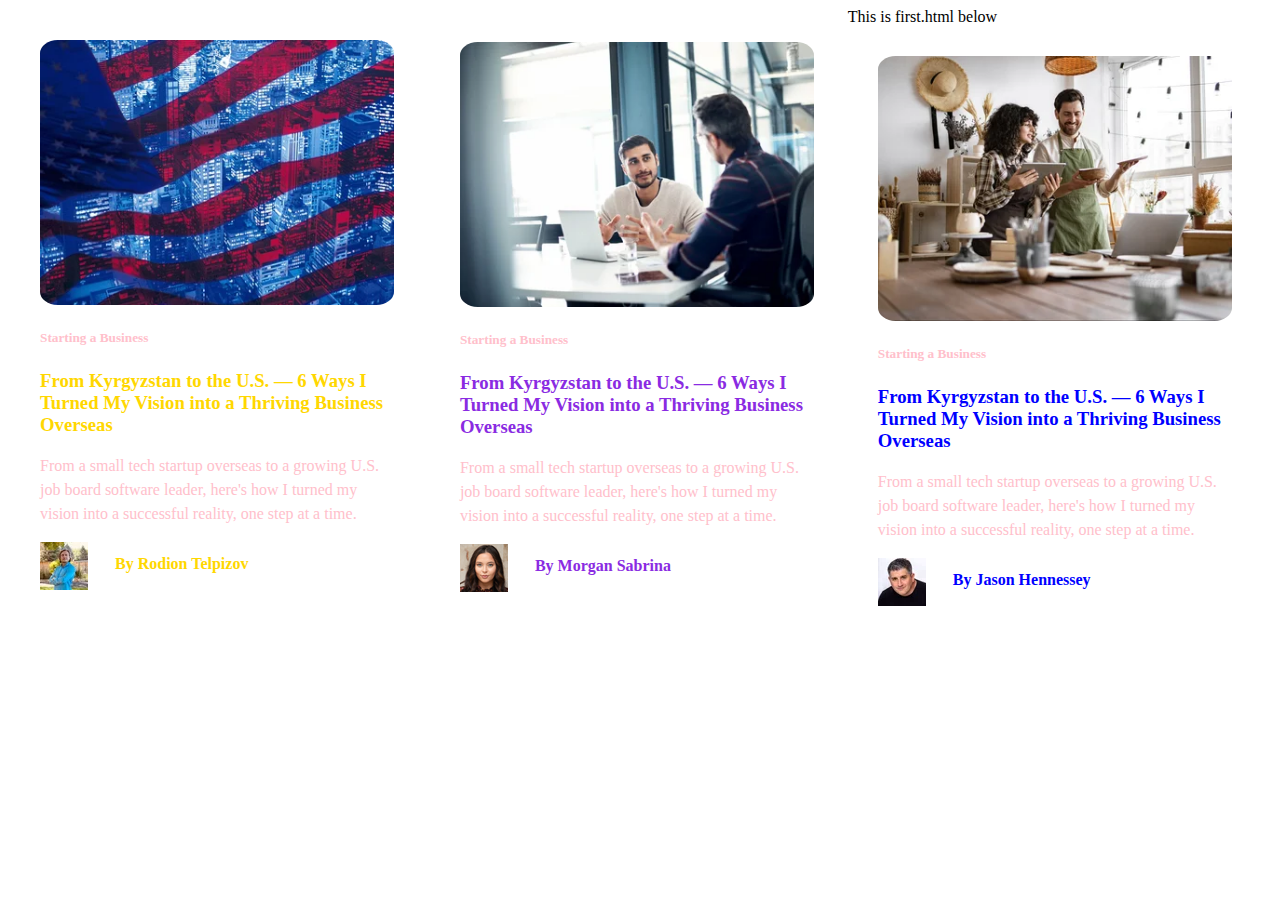
<file: chinni/index.html>
This is first.html below

<!DOCTYPE html>
<html>
<head>
	<meta charset="utf-8">
	<meta name="viewport" content="width=device-width, initial-scale=1">
	<title></title>
	<link rel="stylesheet" type="text/css" href="index.css">
</head>
<body>

	<div class="one">

		<img src="11.webp" width="100%" class="top-img">
		<h5>Starting a Business</h5>
		<h3>From Kyrgyzstan to the U.S. — 6 Ways I Turned My Vision into a Thriving Business Overseas</h3>
		<p>From a small tech startup overseas to a growing U.S. job board software leader, here's how I turned my vision into a successful reality, one step at a time.</p>
		<img src="av1.webp" class="av1-img">
		<h4 class="av-name">By Rodion Telpizov</h4>
		
	</div>

	<div class="two">

		<img src="22.webp" width="100%" class="top-img">
		<h5>Starting a Business</h5>
		<h3>From Kyrgyzstan to the U.S. — 6 Ways I Turned My Vision into a Thriving Business Overseas</h3>
		<p>From a small tech startup overseas to a growing U.S. job board software leader, here's how I turned my vision into a successful reality, one step at a time.</p>
		<img src="av2.webp" class="av2-img">
		<h4 class="av-name">By Morgan Sabrina</h4>
		
	</div>

	<div class="three">

		<img src="33.webp" width="100%" class="top-img">
		<h5>Starting a Business</h5>
		<h3>From Kyrgyzstan to the U.S. — 6 Ways I Turned My Vision into a Thriving Business Overseas</h3>
		<p>From a small tech startup overseas to a growing U.S. job board software leader, here's how I turned my vision into a successful reality, one step at a time.</p>
		<img src="av3.webp" class="av3-img">
		<h4 class="av-name">By Jason Hennessey</h4>
		
	</div>

</body>
</html>
</file>
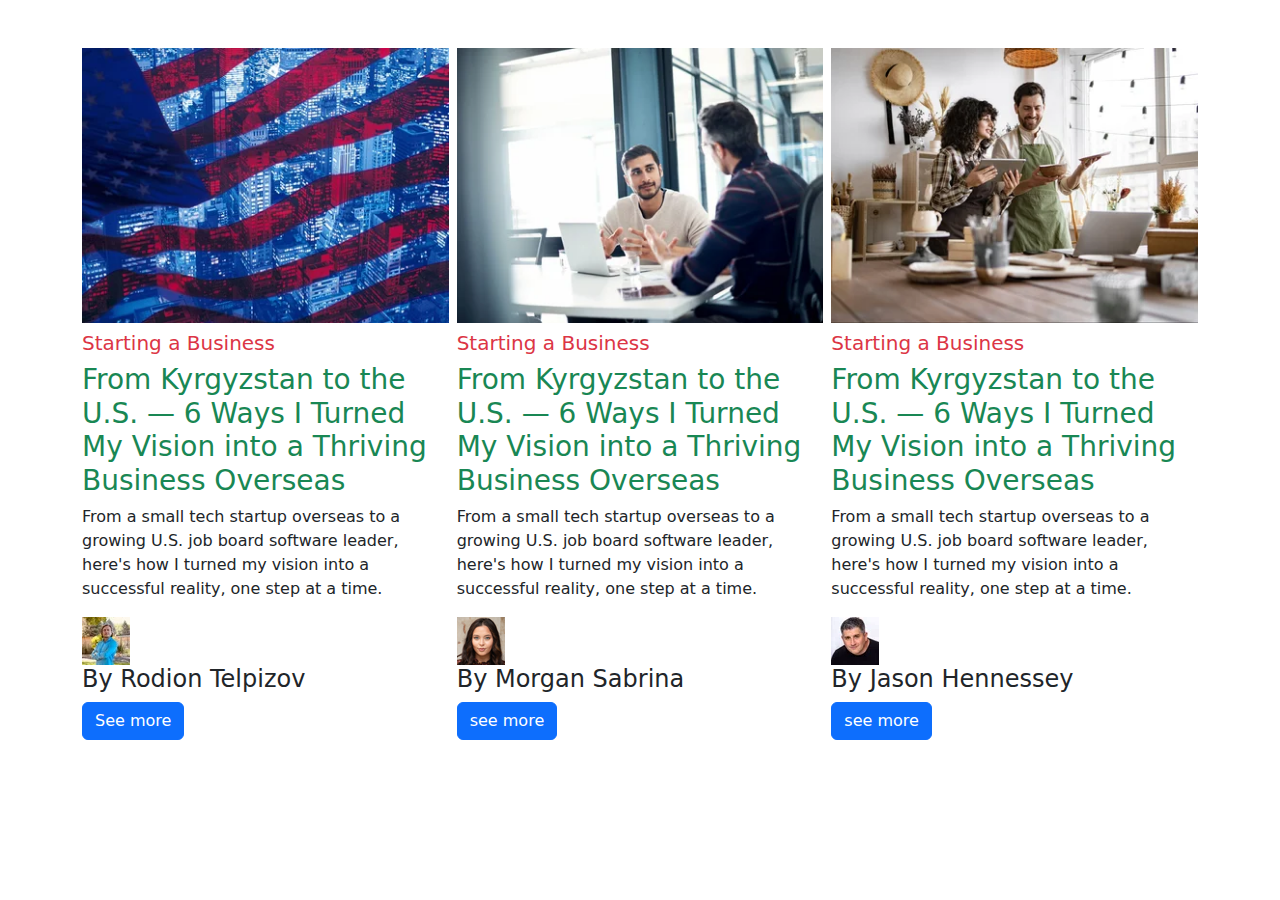
<file: chinni/index2.html>
<!doctype html>
<html lang="en">
  <head>
    <meta charset="utf-8">
    <meta name="viewport" content="width=device-width, initial-scale=1">
    <title>Bootstrap demo</title>
    <link href="https://cdn.jsdelivr.net/npm/bootstrap@5.3.3/dist/css/bootstrap.min.css" rel="stylesheet" integrity="sha384-QWTKZyjpPEjISv5WaRU9OFeRpok6YctnYmDr5pNlyT2bRjXh0JMhjY6hW+ALEwIH" crossorigin="anonymous">
  </head>
  <body>


   <div class="container mt-5">
    <div class="row g-2">

      <div class="col-sm">

        <img src="11.webp" width="100%" class="top-img">
        <h5 class="mt-2 text-danger">Starting a Business</h5>
        <h3 class="text-success">From Kyrgyzstan to the U.S. — 6 Ways I Turned My Vision into a Thriving Business Overseas</h3>
        <p>From a small tech startup overseas to a growing U.S. job board software leader, here's how I turned my vision into a successful reality, one step at a time.</p>
        <img src="av1.webp" class="av-img">
        <h4 class="av-name">By Rodion Telpizov</h4>
        <button class="btn btn-primary mb-3">See more </button>  
      </div>
      <div class="col-sm">

        <img src="22.webp" width="100%" class="top-img">
        <h5 class="mt-2 text-danger">Starting a Business</h5>
        <h3 class="text-success">From Kyrgyzstan to the U.S. — 6 Ways I Turned My Vision into a Thriving Business Overseas</h3>
        <p>From a small tech startup overseas to a growing U.S. job board software leader, here's how I turned my vision into a successful reality, one step at a time.</p>
        <img src="av2.webp" class="av-img">
        <h4 class="av-name">By Morgan Sabrina</h4>
        <button class="btn btn-primary mb-3">see more</button>
      </div>
      <div class="col-sm">

        <img src="33.webp" width="100%" class="top-img">
        <h5 class="mt-2 text-danger">Starting a Business</h5>
        <h3 class="text-success">From Kyrgyzstan to the U.S. — 6 Ways I Turned My Vision into a Thriving Business Overseas</h3>
        <p>From a small tech startup overseas to a growing U.S. job board software leader, here's how I turned my vision into a successful reality, one step at a time.</p>
        <img src="av3.webp" class="av-img">
        <h4 class="av-name">By Jason Hennessey</h4>
        <button class="btn btn-primary mb-3">see more</button>
      </div>
      

    </div>
   </div>
    

  <script src="https://cdn.jsdelivr.net/npm/bootstrap@5.3.3/dist/js/bootstrap.bundle.min.js" integrity="sha384-YvpcrYf0tY3lHB60NNkmXc5s9fDVZLESaAA55NDzOxhy9GkcIdslK1eN7N6jIeHz" crossorigin="anonymous"></script>
  
  </body>
</html>
</file>
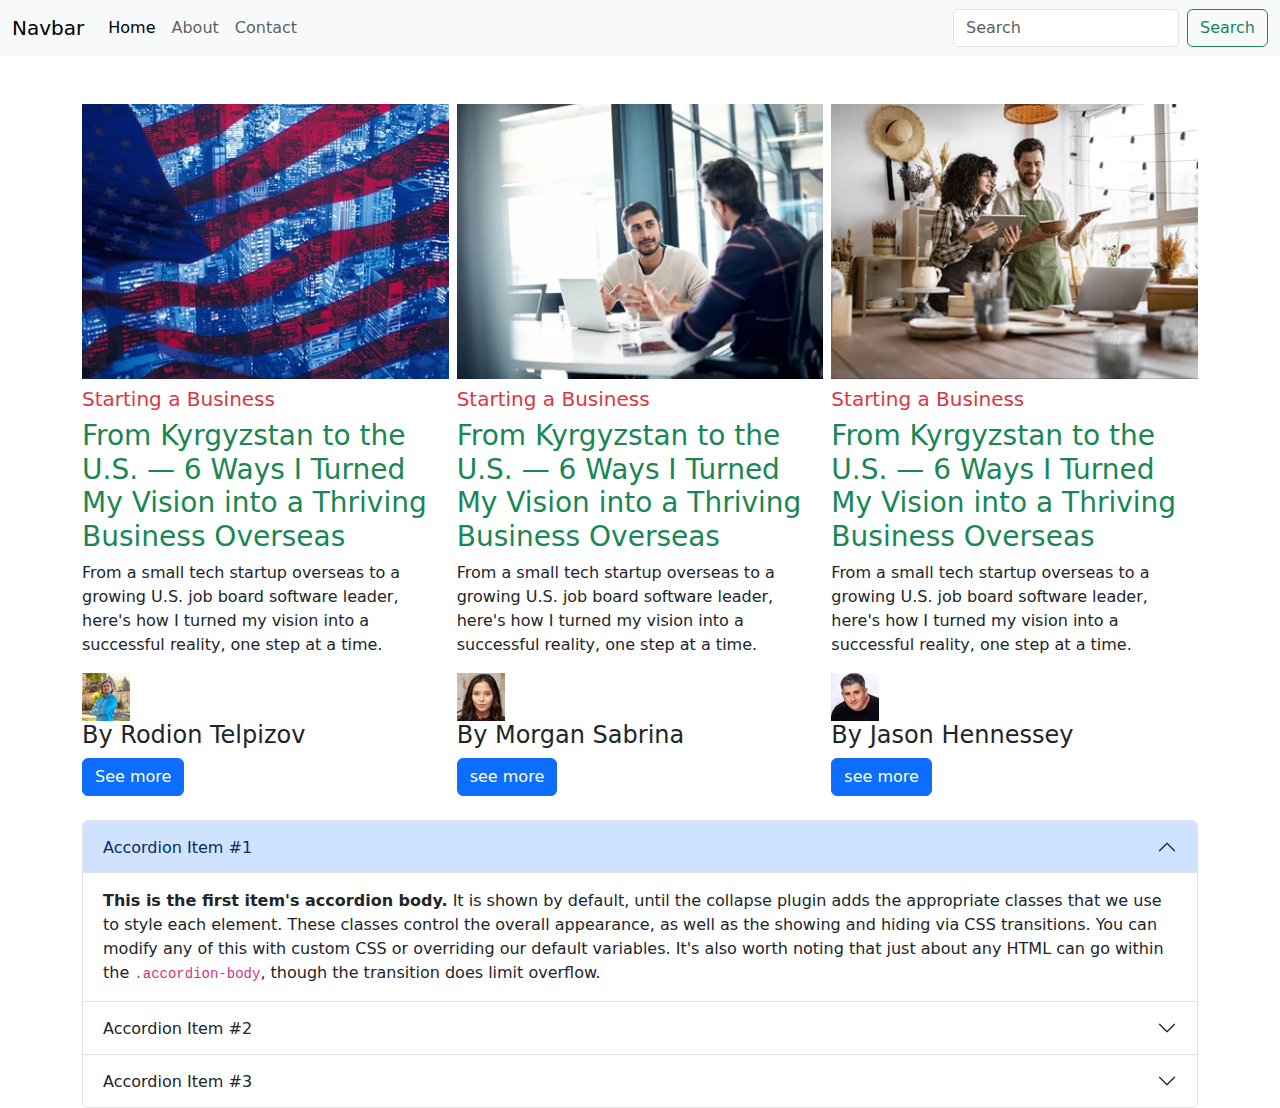
<file: chinni/index3.html>
<!doctype html>
<html lang="en">
  <head>
    <meta charset="utf-8">
    <meta name="viewport" content="width=device-width, initial-scale=1">
    <title>Bootstrap demo</title>
    <link href="https://cdn.jsdelivr.net/npm/bootstrap@5.3.3/dist/css/bootstrap.min.css" rel="stylesheet" integrity="sha384-QWTKZyjpPEjISv5WaRU9OFeRpok6YctnYmDr5pNlyT2bRjXh0JMhjY6hW+ALEwIH" crossorigin="anonymous">
  </head>
  <body>
    <nav class="navbar navbar-expand-lg bg-body-tertiary">
      <div class="container-fluid">
          <a class="navbar-brand" href="#">Navbar</a>
          <button class="navbar-toggler" type="button" data-bs-toggle="collapse" data-bs-target="#navbarSupportedContent" aria-controls="navbarSupportedContent" aria-expanded="false" aria-label="Toggle navigation">
            <span class="navbar-toggler-icon"></span>
          </button>
          <div class="collapse navbar-collapse" id="navbarSupportedContent">
            <ul class="navbar-nav me-auto mb-2 mb-lg-0">
              <li class="nav-item">
                <a class="nav-link active" aria-current="page" href="#">Home</a>
              </li>
              <li class="nav-item">
                <a class="nav-link About" href="#">About</a>
              </li>
              <li class="nav-item">
                <a class="nav-link Contact" aria-current="true">Contact</a>
              </li>
            </ul>
            <form class="d-flex" role="search">
              <input class="form-control me-2" type="search" placeholder="Search" aria-label="Search">
              <button class="btn btn-outline-success" type="submit">Search</button>
            </form>
          </div>
        </div>
      </nav>


   <div class="container mt-5">
    <div class="row g-2">

      <div class="col-sm">

        <img src="11.webp" width="100%" class="top-img">
        <h5 class="mt-2 text-danger">Starting a Business</h5>
        <h3 class="text-success">From Kyrgyzstan to the U.S. — 6 Ways I Turned My Vision into a Thriving Business Overseas</h3>
        <p>From a small tech startup overseas to a growing U.S. job board software leader, here's how I turned my vision into a successful reality, one step at a time.</p>
        <img src="av1.webp" class="av-img">
        <h4 class="av-name">By Rodion Telpizov</h4>
        <button class="btn btn-primary mb-3">See more </button>  
      </div>
      <div class="col-sm">

        <img src="22.webp" width="100%" class="top-img">
        <h5 class="mt-2 text-danger">Starting a Business</h5>
        <h3 class="text-success">From Kyrgyzstan to the U.S. — 6 Ways I Turned My Vision into a Thriving Business Overseas</h3>
        <p>From a small tech startup overseas to a growing U.S. job board software leader, here's how I turned my vision into a successful reality, one step at a time.</p>
        <img src="av2.webp" class="av-img">
        <h4 class="av-name">By Morgan Sabrina</h4>
        <button class="btn btn-primary mb-3">see more</button>
      </div>
      <div class="col-sm">

        <img src="33.webp" width="100%" class="top-img">
        <h5 class="mt-2 text-danger">Starting a Business</h5>
        <h3 class="text-success">From Kyrgyzstan to the U.S. — 6 Ways I Turned My Vision into a Thriving Business Overseas</h3>
        <p>From a small tech startup overseas to a growing U.S. job board software leader, here's how I turned my vision into a successful reality, one step at a time.</p>
        <img src="av3.webp" class="av-img">
        <h4 class="av-name">By Jason Hennessey</h4>
        <button class="btn btn-primary mb-3">see more</button>
      </div>
      <div class="accordion" id="accordionExample">
        <div class="accordion-item">
          <h2 class="accordion-header">
            <button class="accordion-button" type="button" data-bs-toggle="collapse" data-bs-target="#collapseOne" aria-expanded="true" aria-controls="collapseOne">
              Accordion Item #1
            </button>
          </h2>
          <div id="collapseOne" class="accordion-collapse collapse show" data-bs-parent="#accordionExample">
            <div class="accordion-body">
              <strong>This is the first item's accordion body.</strong> It is shown by default, until the collapse plugin adds the appropriate classes that we use to style each element. These classes control the overall appearance, as well as the showing and hiding via CSS transitions. You can modify any of this with custom CSS or overriding our default variables. It's also worth noting that just about any HTML can go within the <code>.accordion-body</code>, though the transition does limit overflow.
            </div>
          </div>
        </div>
        <div class="accordion-item">
          <h2 class="accordion-header">
            <button class="accordion-button collapsed" type="button" data-bs-toggle="collapse" data-bs-target="#collapseTwo" aria-expanded="false" aria-controls="collapseTwo">
              Accordion Item #2
            </button>
          </h2>
          <div id="collapseTwo" class="accordion-collapse collapse" data-bs-parent="#accordionExample">
            <div class="accordion-body">
              <strong>This is the second item's accordion body.</strong> It is hidden by default, until the collapse plugin adds the appropriate classes that we use to style each element. These classes control the overall appearance, as well as the showing and hiding via CSS transitions. You can modify any of this with custom CSS or overriding our default variables. It's also worth noting that just about any HTML can go within the <code>.accordion-body</code>, though the transition does limit overflow.
            </div>
          </div>
        </div>
        <div class="accordion-item">
          <h2 class="accordion-header">
            <button class="accordion-button collapsed" type="button" data-bs-toggle="collapse" data-bs-target="#collapseThree" aria-expanded="false" aria-controls="collapseThree">
              Accordion Item #3
            </button>
          </h2>
          <div id="collapseThree" class="accordion-collapse collapse" data-bs-parent="#accordionExample">
            <div class="accordion-body">
              <strong>This is the third item's accordion body.</strong> It is hidden by default, until the collapse plugin adds the appropriate classes that we use to style each element. These classes control the overall appearance, as well as the showing and hiding via CSS transitions. You can modify any of this with custom CSS or overriding our default variables. It's also worth noting that just about any HTML can go within the <code>.accordion-body</code>, though the transition does limit overflow.
            </div>
          </div>
        </div>
      </div>

    </div>
   </div>
</file>
<file: chinni/index.css>
.one
{
	width: 28%;
	float: left;
	margin: 20px;
	padding: 12px;
	color:gold;
}

.two
{
	width: 28%;
	float: left;
	margin: 20px;
	padding: 14px;
	color:blueviolet;
}
.three
{
	width: 28%;
	float: left;
	margin: 20px;
	padding: 10px;
	color:blue;
}

.top-img
{
	border-radius: 5%;
}
h5,p
{
	color: pink;
	line-height: 1.5;
}
.av-img
{
	border-radius: 5%;
}

.av-name
{
	margin-left: 75px;
	margin-top: -35px;
}
</file>
